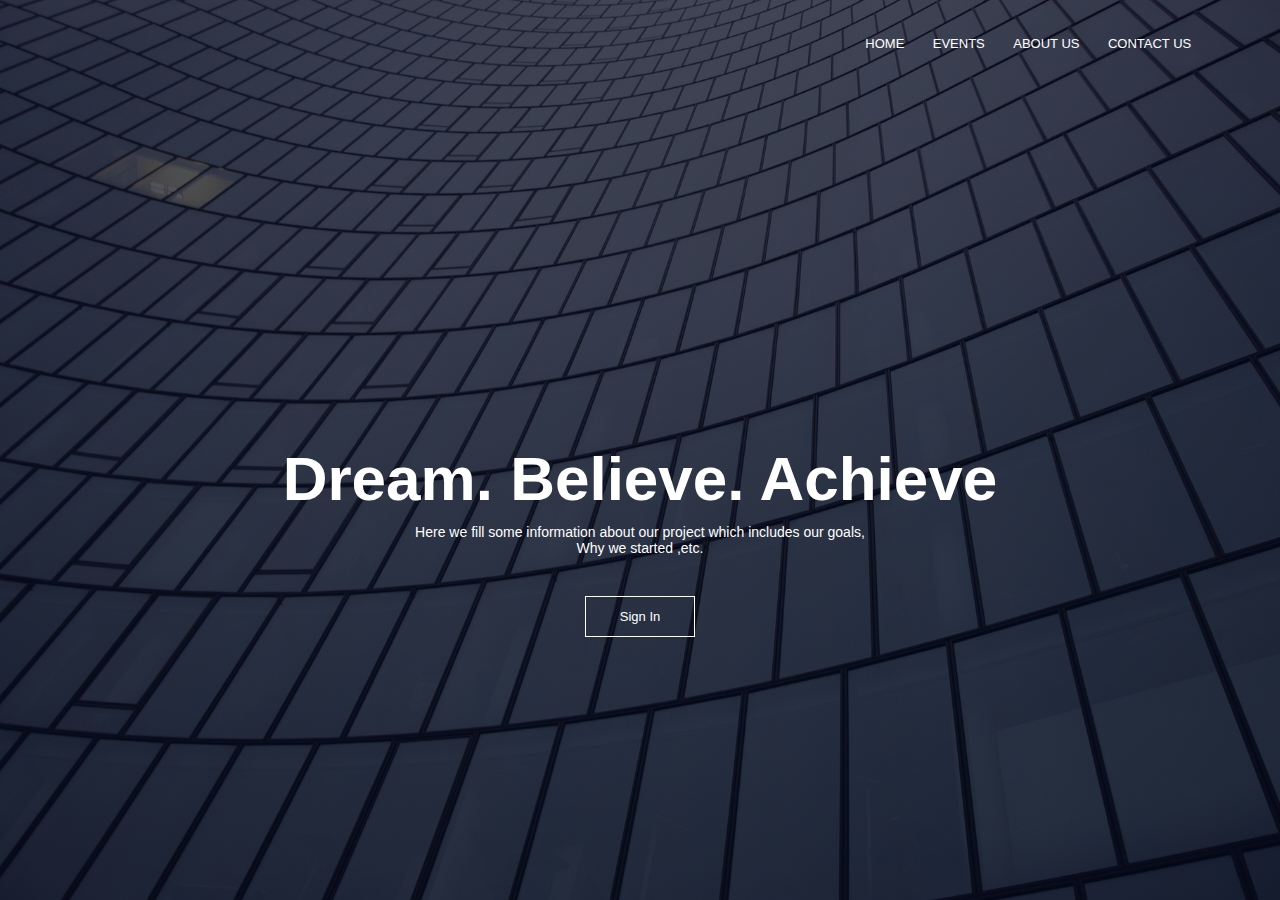
<file: index.html>
<!DOCTYPE html>
<html>
  <head>
    <meta name="viewport" content="width=device-width, initial-scale=1.0" />
    <title>TaskEarn</title>
    <link rel="stylesheet" href="style.css" />
    <link rel="stylesheet" type="text/css" href="css/all.css" />
  </head>
  <body>
    <section class="header">
      <nav>
        <div class="nav-links">
          <ul>
            <li><a href="#">HOME</a></li>
            <li>
              <a href="">EVENTS</a>
              <div class="sub-menu-1">
                <ul>
                  <li><a href="search.html"> Search Missions </a></li>
                  <li><a href="">Request Help </a></li>
                  <li><a href=""> My Perks </a></li>
                  <li><a href=""> Highlights </a></li>
                </ul>
              </div>
            </li>

            <li><a href="about.html">ABOUT US</a></li>
            <li><a href="#">CONTACT US</a></li>
          </ul>
        </div>
      </nav>
      <div class="text-box">
        <h1>Dream. Believe. Achieve</h1>
        <p>
          Here we fill some information about our project which includes our
          goals,<br />
          Why we started ,etc.
        </p>
        <a href="signin.html" class="hero-btn">Sign In</a>
      </div>
    </section>

    <!-- ----------Footer---------
    <section class="footer">
      <h3>About Us</h3>
      <p>
        Here we will tell each and everything about us and our project.Here we
        will tell each and everything about us and our project. <br />Here we
        will tell each and everything about us and our project.
      </p>
      <br />
      <div class="icons">
        <i class="fab fa-facebook"></i>&nbsp;
        <i class="fab fa-twitter"></i>&nbsp;
        <i class="fab fa-instagram"></i>&nbsp;
        <i class="fab fa-linkedin"></i>&nbsp;
      </div>
    </section> -->
  </body>
</html>
</file>
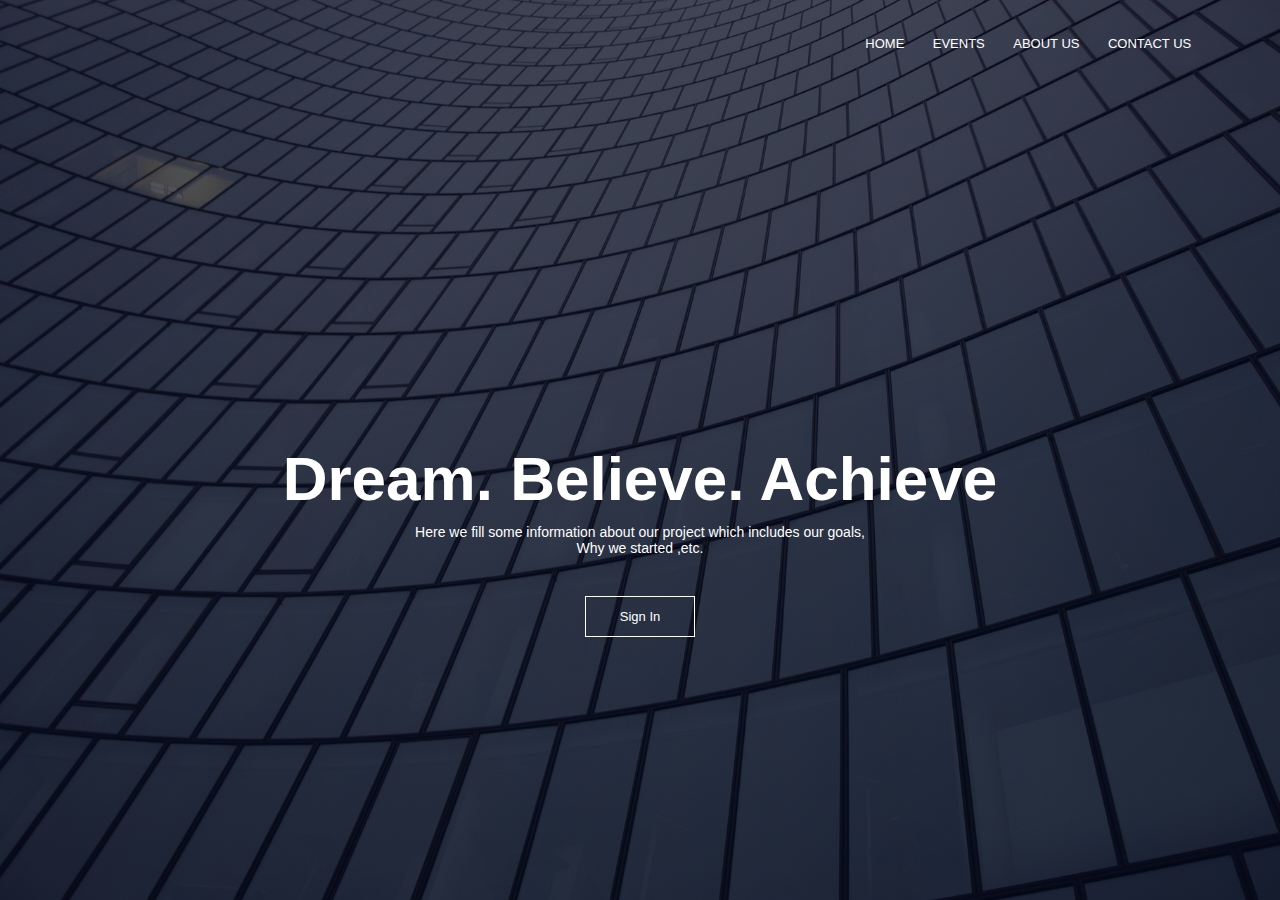
<file: Index.html>
<!DOCTYPE html>
<html>
  <head>
    <meta name="viewport" content="width=device-width, initial-scale=1.0" />
    <title>TaskEarn</title>
    <link rel="stylesheet" href="style.css" />
    <link rel="stylesheet" type="text/css" href="css/all.css" />
  </head>
  <body>
    <section class="header">
      <nav>
        <div class="nav-links">
          <ul>
            <li><a href="#">HOME</a></li>
            <li>
              <a href="">EVENTS</a>
              <div class="sub-menu-1">
                <ul>
                  <li><a href="/SearchM.html"> Search Missions </a></li>
                  <li><a href="">Request Help </a></li>
                  <li><a href=""> My Perks </a></li>
                  <li><a href=""> Highlights </a></li>
                </ul>
              </div>
            </li>

            <li><a href="/About.html">ABOUT US</a></li>
            <li><a href="">CONTACT US</a></li>
          </ul>
        </div>
      </nav>
      <div class="text-box">
        <h1>Dream. Believe. Achieve</h1>
        <p>
          Here we fill some information about our project which includes our
          goals,<br />
          Why we started ,etc.
        </p>
        <a href="/Sign In.html" class="hero-btn">Sign In</a>
      </div>
    </section>

    <!-- ----------Footer---------
    <section class="footer">
      <h3>About Us</h3>
      <p>
        Here we will tell each and everything about us and our project.Here we
        will tell each and everything about us and our project. <br />Here we
        will tell each and everything about us and our project.
      </p>
      <br />
      <div class="icons">
        <i class="fab fa-facebook"></i>&nbsp;
        <i class="fab fa-twitter"></i>&nbsp;
        <i class="fab fa-instagram"></i>&nbsp;
        <i class="fab fa-linkedin"></i>&nbsp;
      </div>
    </section> -->
  </body>
</html>
</file>
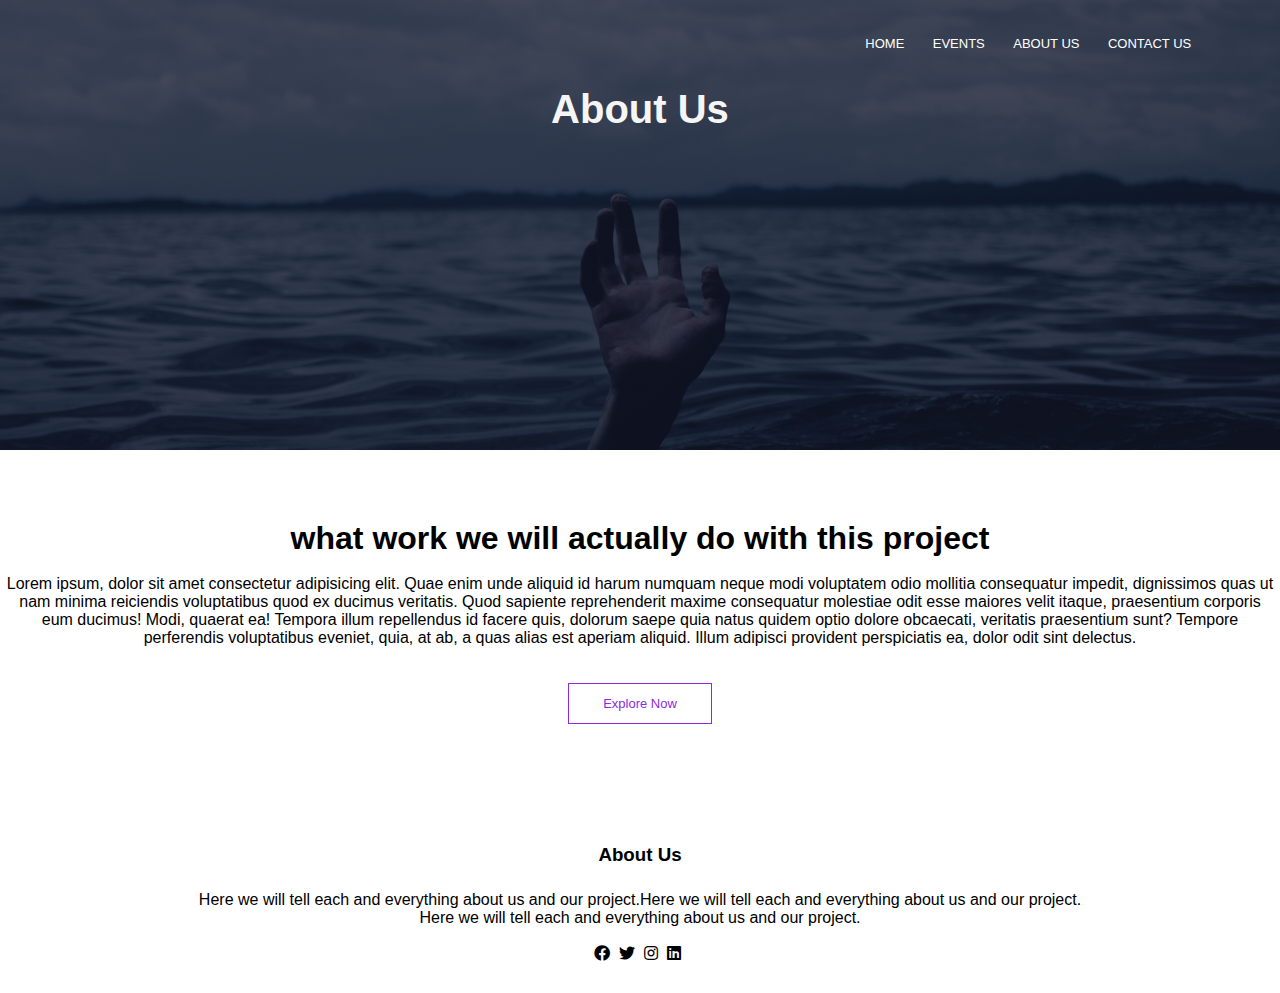
<file: About.html>
<!DOCTYPE html>
<html>
<head>
	<meta name="viewport" content="width=device-width, initial-scale=1.0">
	<title>About Us</title>
	<link rel="stylesheet" href="style.css">
	<link rel="stylesheet" type="text/css" href="css/all.css">
</head>
<body>
	<section class="sub-header">
		<nav>
			<div class="nav-links">

				<ul>
					<li><a href="index.html">HOME</a></li>
					<li><a href="">EVENTS</a>
						<div class="sub-menu-1">
							<ul>
								<li><a href="search.html"> Search Missions </a></li>
								<li><a href="">Request Help </a></li>
								<li><a href=""> My Perks </a></li>
								<li><a href=""> Highlights </a></li>
							</ul>
						</div>
					</li>
					<li><a href="about.html">ABOUT US</a></li>
					<li><a href="#">CONTACT US</a></li>
				</ul>
			</div>

		</nav>
		<h1>About Us</h1>
	</section>
	<!-------------about us content------------------->

	<section class="about-us">
		<div class="row">
			<div class="about-col">
				<h1>what work we will actually do with this project</h1><br>
				<p>Lorem ipsum, dolor sit amet consectetur adipisicing elit. Quae enim unde aliquid id harum numquam neque modi voluptatem odio mollitia consequatur impedit, dignissimos quas ut nam minima reiciendis voluptatibus quod ex ducimus veritatis. Quod sapiente reprehenderit maxime consequatur molestiae odit esse maiores velit itaque, praesentium corporis eum ducimus! Modi, quaerat ea! Tempora illum repellendus id facere quis, dolorum saepe quia natus quidem optio dolore obcaecati, veritatis praesentium sunt? Tempore perferendis voluptatibus eveniet, quia, at ab, a quas alias est aperiam aliquid. Illum adipisci provident perspiciatis ea, dolor odit sint delectus.
				</p><br><br>
				<a href="" class="hero-btn expn-btn">Explore Now</a>

			</div>


	</section>


	<!------------Footer----------->
	<section class="footer">
		<h3>About Us </h3>
		<p>Here we will tell each and everything about us and our project.Here we will tell each and everything about us
			and our project.
			<br>Here we will tell each and everything about us and our project.
		</p><br>
		<div class="icons">
			<i class="fab fa-facebook"></i>&nbsp;
			<i class="fab fa-twitter"></i>&nbsp;
			<i class="fab fa-instagram"></i>&nbsp;
			<i class="fab fa-linkedin"></i>&nbsp;
		</div>
	</section>
</body>
</html>
</file>
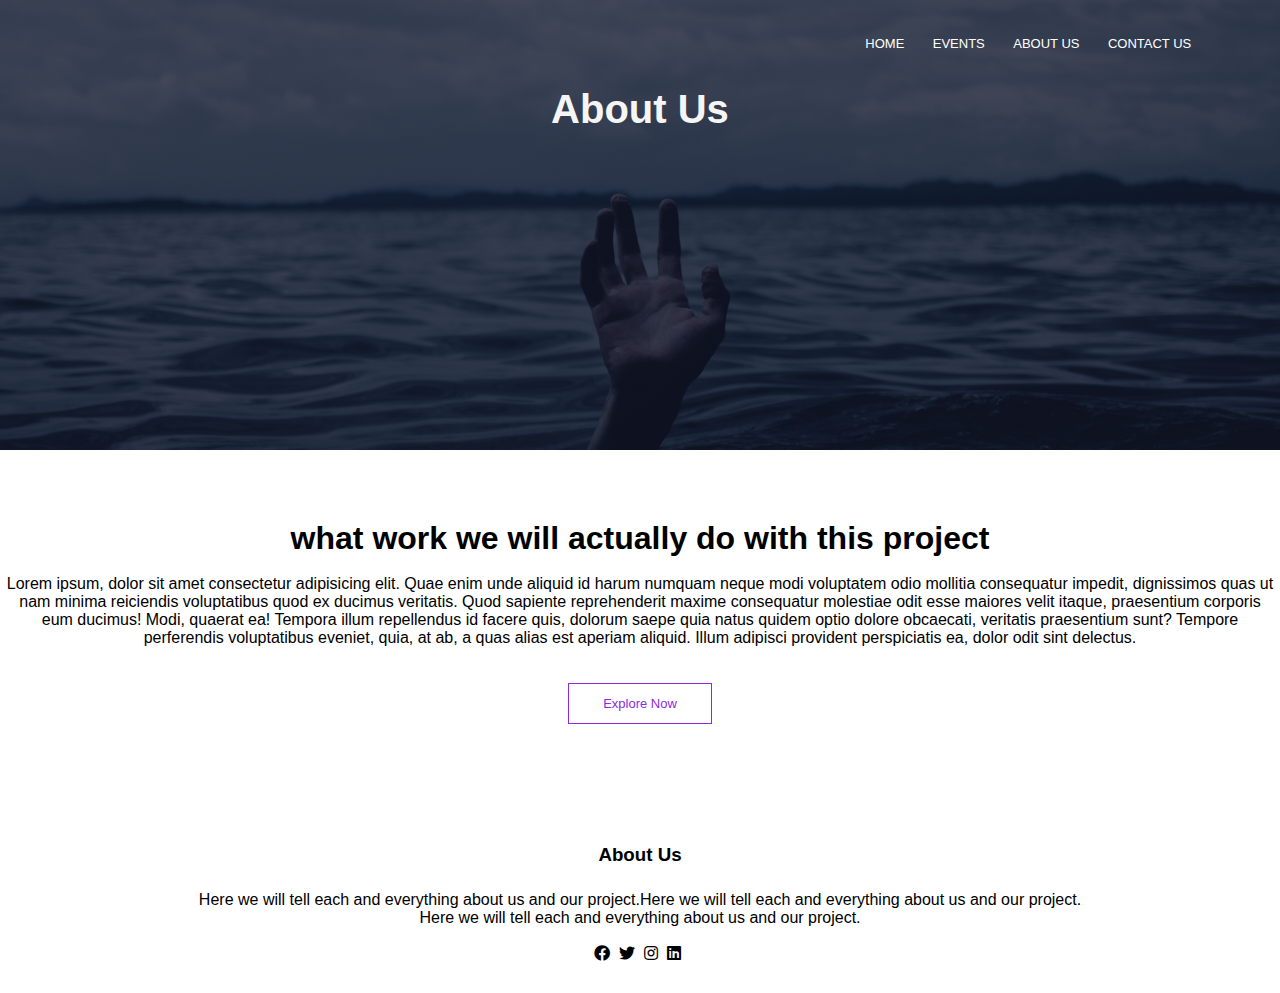
<file: about.html>
<!DOCTYPE html>
<html>
<head>
	<meta name="viewport" content="width=device-width, initial-scale=1.0">
	<title>About Us</title>
	<link rel="stylesheet" href="style.css">
	<link rel="stylesheet" type="text/css" href="css/all.css">
</head>
<body>
	<section class="sub-header">
		<nav>
			<div class="nav-links">

				<ul>
					<li><a href="index.html">HOME</a></li>
					<li><a href="">EVENTS</a>
						<div class="sub-menu-1">
							<ul>
								<li><a href="search.html"> Search Missions </a></li>
								<li><a href="">Request Help </a></li>
								<li><a href=""> My Perks </a></li>
								<li><a href=""> Highlights </a></li>
							</ul>
						</div>
					</li>
					<li><a href="about.html">ABOUT US</a></li>
					<li><a href="#">CONTACT US</a></li>
				</ul>
			</div>

		</nav>
		<h1>About Us</h1>
	</section>
	<!-------------about us content------------------->

	<section class="about-us">
		<div class="row">
			<div class="about-col">
				<h1>what work we will actually do with this project</h1><br>
				<p>Lorem ipsum, dolor sit amet consectetur adipisicing elit. Quae enim unde aliquid id harum numquam neque modi voluptatem odio mollitia consequatur impedit, dignissimos quas ut nam minima reiciendis voluptatibus quod ex ducimus veritatis. Quod sapiente reprehenderit maxime consequatur molestiae odit esse maiores velit itaque, praesentium corporis eum ducimus! Modi, quaerat ea! Tempora illum repellendus id facere quis, dolorum saepe quia natus quidem optio dolore obcaecati, veritatis praesentium sunt? Tempore perferendis voluptatibus eveniet, quia, at ab, a quas alias est aperiam aliquid. Illum adipisci provident perspiciatis ea, dolor odit sint delectus.
				</p><br><br>
				<a href="" class="hero-btn expn-btn">Explore Now</a>

			</div>


	</section>


	<!------------Footer----------->
	<section class="footer">
		<h3>About Us </h3>
		<p>Here we will tell each and everything about us and our project.Here we will tell each and everything about us
			and our project.
			<br>Here we will tell each and everything about us and our project.
		</p><br>
		<div class="icons">
			<i class="fab fa-facebook"></i>&nbsp;
			<i class="fab fa-twitter"></i>&nbsp;
			<i class="fab fa-instagram"></i>&nbsp;
			<i class="fab fa-linkedin"></i>&nbsp;
		</div>
	</section>
</body>
</html>
</file>
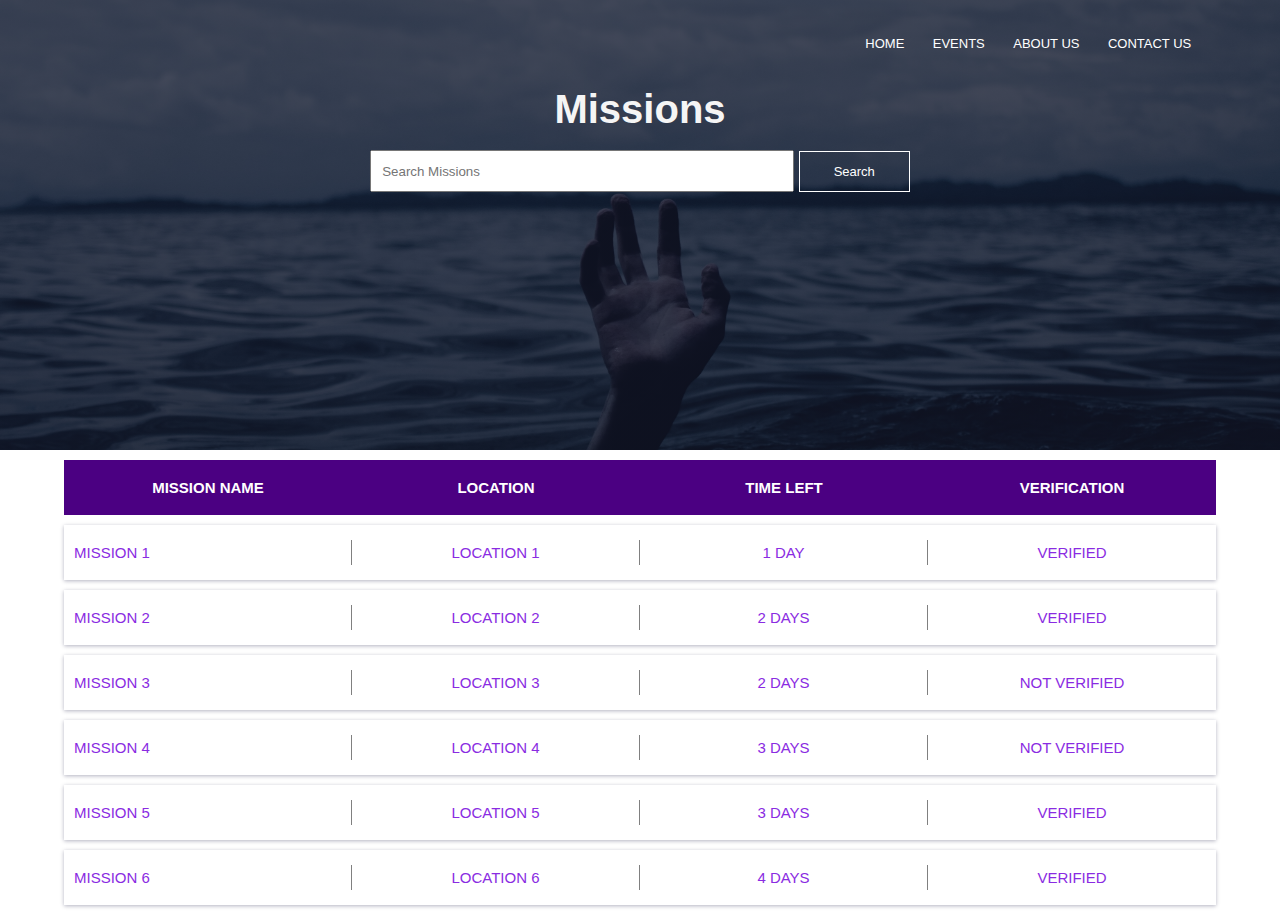
<file: search.html>
<!DOCTYPE html>
<html>
  <head>
    <meta name="viewport" content="width=device-width, initial-scale=1.0" />
    <title>Search Missions</title>
    <link rel="stylesheet" href="style.css" />
    <link rel="stylesheet" type="text/css" href="css/all.css" />
  </head>
  <body>
    <section class="sub-header">
      <nav>
        
        <div class="nav-links">
          <ul>
            <li><a href="index.html">HOME</a></li>
            <li>
              <a href="">EVENTS</a>
              <div class="sub-menu-1">
                <ul>
                  <li><a href=""> Search Missions </a></li>
                  <li><a href="">Request Help </a></li>
                  <li><a href=""> My Perks </a></li>
                  <li><a href=""> Highlights </a></li>
                </ul>
              </div>
            </li>
            <li><a href="about.html">ABOUT US</a></li>
            <li><a href="#">CONTACT US</a></li>
          </ul>
        </div>
      </nav>
      <h1>Missions</h1>
      <br />
      <div class="search">
        <form>
          <div class="form box">
            <input
              class="search-field Missions"
              name="search"
              type="text"
              placeholder="Search Missions"
            />
            <button class="hero-btn" type="">Search</button>
          </div>
        </form>
      </div>
    </section>
    <!-------------Search Missions content------------------->

    <div class="table-box">
      <div class="table-row table-head">
        <div class="table-cell">
          <p>MISSION NAME</p>
        </div>
        <div class="table-cell">
          <p>LOCATION</p>
        </div>
        <div class="table-cell">
          <p>TIME LEFT</p>
        </div>
        <div class="table-cell">
          <p>VERIFICATION</p>
        </div>
      </div>
      <div class="table-row">
        <div class="table-cell first-cell">
          <p>MISSION 1</p>
        </div>
        <div class="table-cell">
          <p>LOCATION 1</p>
        </div>
        <div class="table-cell">
          <p>1 DAY</p>
        </div>
        <div class="table-cell last-cell">
          <p>VERIFIED</p>
        </div>
      </div>
      <div class="table-row">
        <div class="table-cell first-cell">
          <p>MISSION 2</p>
        </div>
        <div class="table-cell">
          <p>LOCATION 2</p>
        </div>
        <div class="table-cell">
          <p>2 DAYS</p>
        </div>
        <div class="table-cell last-cell">
          <p>VERIFIED</p>
        </div>
      </div>
      <div class="table-row">
        <div class="table-cell first-cell">
          <p>MISSION 3</p>
        </div>
        <div class="table-cell">
          <p>LOCATION 3</p>
        </div>
        <div class="table-cell">
          <p>2 DAYS</p>
        </div>
        <div class="table-cell last-cell">
          <p>NOT VERIFIED</p>
        </div>
      </div>
      <div class="table-row">
        <div class="table-cell first-cell">
          <p>MISSION 4</p>
        </div>
        <div class="table-cell">
          <p>LOCATION 4</p>
        </div>
        <div class="table-cell">
          <p>3 DAYS</p>
        </div>
        <div class="table-cell last-cell">
          <p>NOT VERIFIED</p>
        </div>
      </div>
      <div class="table-row">
        <div class="table-cell first-cell">
          <p>MISSION 5</p>
        </div>
        <div class="table-cell">
          <p>LOCATION 5</p>
        </div>
        <div class="table-cell">
          <p>3 DAYS</p>
        </div>
        <div class="table-cell last-cell">
          <p>VERIFIED</p>
        </div>
      </div>
      <div class="table-row">
        <div class="table-cell first-cell">
          <p>MISSION 6</p>
        </div>
        <div class="table-cell">
          <p>LOCATION 6</p>
        </div>
        <div class="table-cell">
          <p>4 DAYS</p>
        </div>
        <div class="table-cell last-cell">
          <p>VERIFIED</p>
        </div>
      </div>
    </div>

    <!------------Footer----------->
  </body>
</html>
</file>
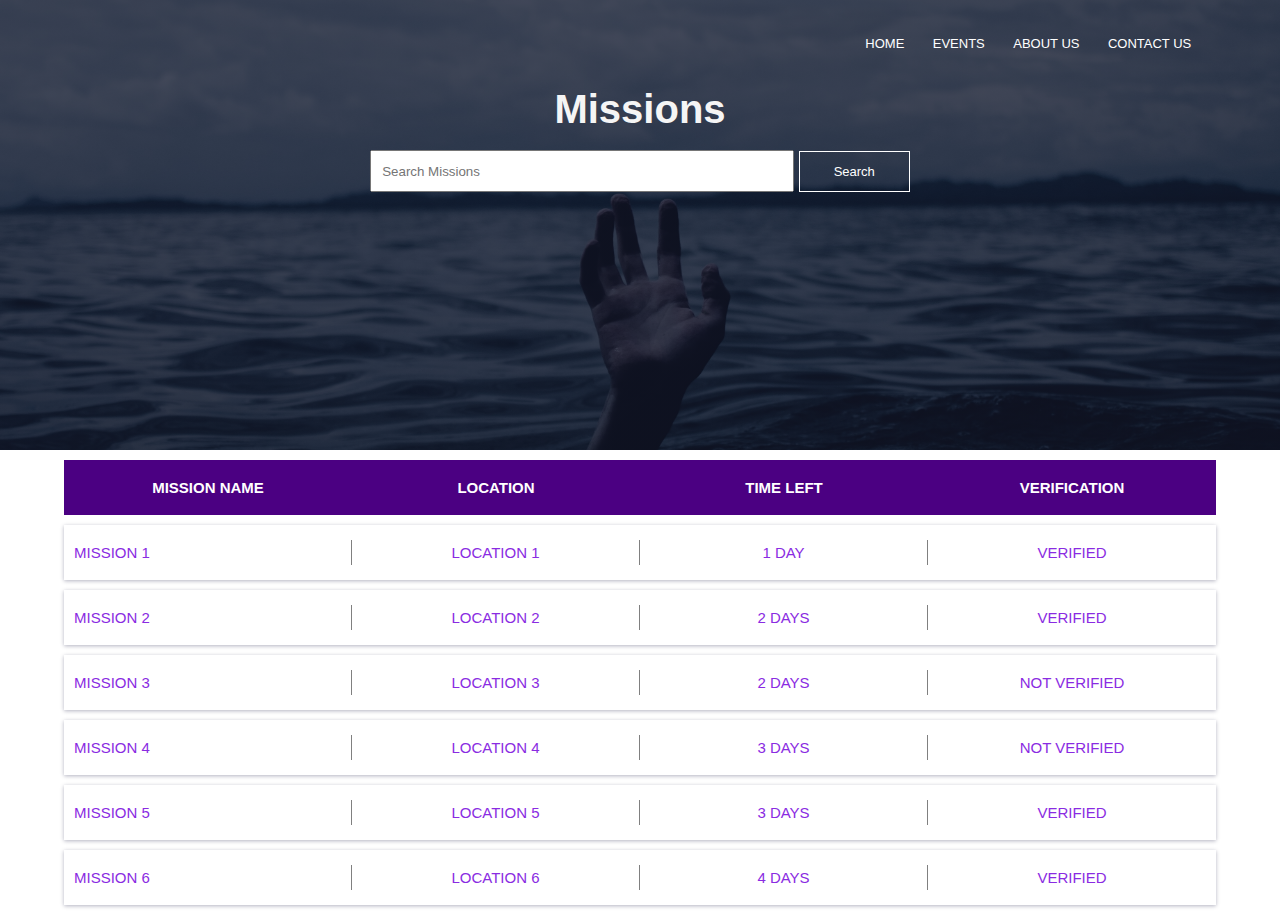
<file: SearchM.html>
<!DOCTYPE html>
<html>
  <head>
    <meta name="viewport" content="width=device-width, initial-scale=1.0" />
    <title>Search Missions</title>
    <link rel="stylesheet" href="style.css" />
    <link rel="stylesheet" type="text/css" href="css/all.css" />
  </head>
  <body>
    <section class="sub-header">
      <nav>
        
        <div class="nav-links">
          <ul>
            <li><a href="/Index.html">HOME</a></li>
            <li>
              <a href="">EVENTS</a>
              <div class="sub-menu-1">
                <ul>
                  <li><a href=""> Search Missions </a></li>
                  <li><a href="">Request Help </a></li>
                  <li><a href=""> My Perks </a></li>
                  <li><a href=""> Highlights </a></li>
                </ul>
              </div>
            </li>
            <li><a href="/About.html">ABOUT US</a></li>
            <li><a href="">CONTACT US</a></li>
          </ul>
        </div>
      </nav>
      <h1>Missions</h1>
      <br />
      <div class="search">
        <form>
          <div class="form box">
            <input
              class="search-field Missions"
              name="search"
              type="text"
              placeholder="Search Missions"
            />
            <button class="hero-btn" type="">Search</button>
          </div>
        </form>
      </div>
    </section>
    <!-------------Search Missions content------------------->

    <div class="table-box">
      <div class="table-row table-head">
        <div class="table-cell">
          <p>MISSION NAME</p>
        </div>
        <div class="table-cell">
          <p>LOCATION</p>
        </div>
        <div class="table-cell">
          <p>TIME LEFT</p>
        </div>
        <div class="table-cell">
          <p>VERIFICATION</p>
        </div>
      </div>
      <div class="table-row">
        <div class="table-cell first-cell">
          <p>MISSION 1</p>
        </div>
        <div class="table-cell">
          <p>LOCATION 1</p>
        </div>
        <div class="table-cell">
          <p>1 DAY</p>
        </div>
        <div class="table-cell last-cell">
          <p>VERIFIED</p>
        </div>
      </div>
      <div class="table-row">
        <div class="table-cell first-cell">
          <p>MISSION 2</p>
        </div>
        <div class="table-cell">
          <p>LOCATION 2</p>
        </div>
        <div class="table-cell">
          <p>2 DAYS</p>
        </div>
        <div class="table-cell last-cell">
          <p>VERIFIED</p>
        </div>
      </div>
      <div class="table-row">
        <div class="table-cell first-cell">
          <p>MISSION 3</p>
        </div>
        <div class="table-cell">
          <p>LOCATION 3</p>
        </div>
        <div class="table-cell">
          <p>2 DAYS</p>
        </div>
        <div class="table-cell last-cell">
          <p>NOT VERIFIED</p>
        </div>
      </div>
      <div class="table-row">
        <div class="table-cell first-cell">
          <p>MISSION 4</p>
        </div>
        <div class="table-cell">
          <p>LOCATION 4</p>
        </div>
        <div class="table-cell">
          <p>3 DAYS</p>
        </div>
        <div class="table-cell last-cell">
          <p>NOT VERIFIED</p>
        </div>
      </div>
      <div class="table-row">
        <div class="table-cell first-cell">
          <p>MISSION 5</p>
        </div>
        <div class="table-cell">
          <p>LOCATION 5</p>
        </div>
        <div class="table-cell">
          <p>3 DAYS</p>
        </div>
        <div class="table-cell last-cell">
          <p>VERIFIED</p>
        </div>
      </div>
      <div class="table-row">
        <div class="table-cell first-cell">
          <p>MISSION 6</p>
        </div>
        <div class="table-cell">
          <p>LOCATION 6</p>
        </div>
        <div class="table-cell">
          <p>4 DAYS</p>
        </div>
        <div class="table-cell last-cell">
          <p>VERIFIED</p>
        </div>
      </div>
    </div>

    <!------------Footer----------->
  </body>
</html>
</file>
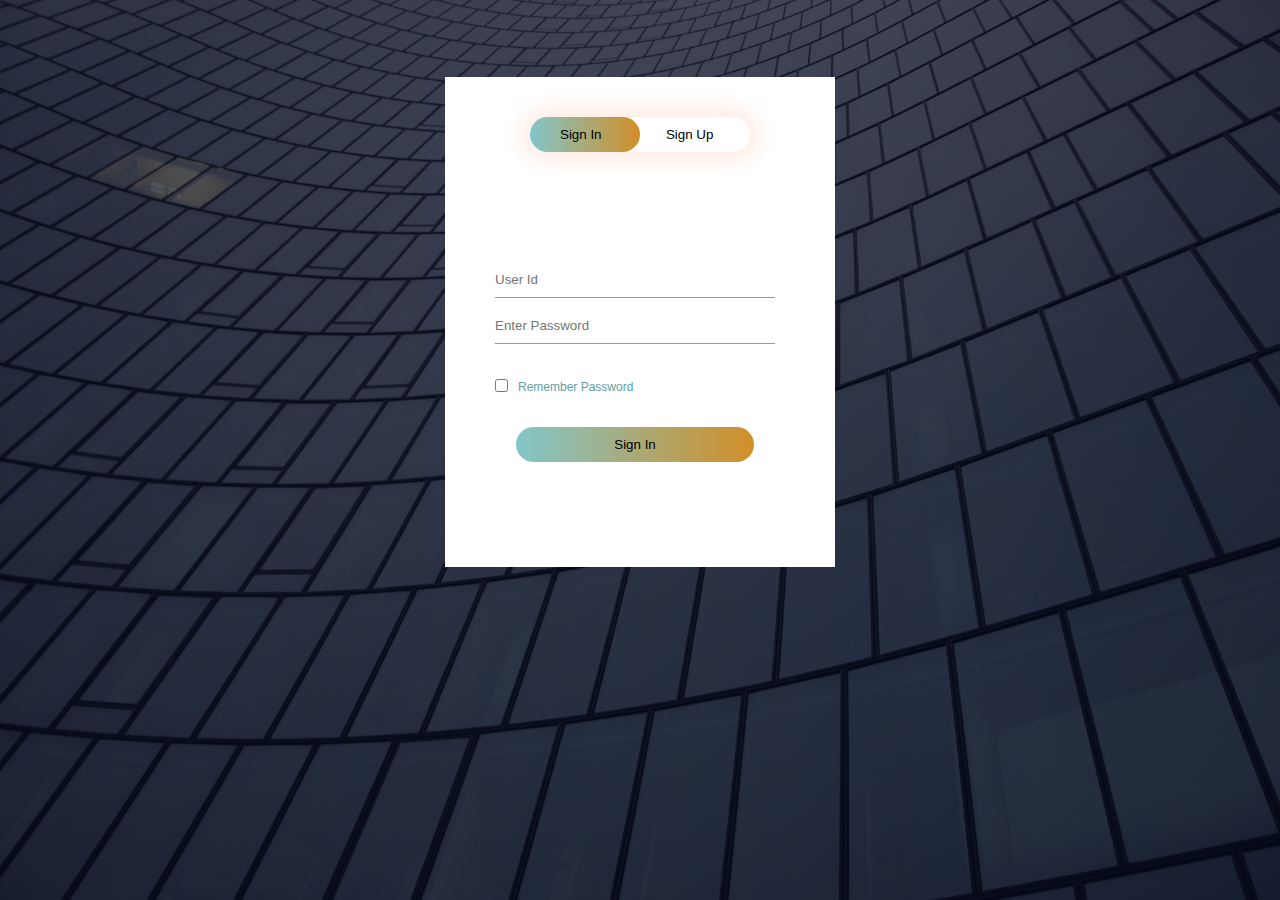
<file: Sign In.html>
<!DOCTYPE html>
<html>
  <head>
    <meta charset="utf-8" />
    <meta name="viewport" content="width=device-width, initial-scale=1" />
    <link rel="stylesheet" href="style.css" />
    <title>SIGN IN</title>
  </head>
  <body>
    <div class="sig">
      <div class="form-box">
        <div class="button-box">
          <div id="btn"></div>
          <button type="button" class="toggle-btn" onclick="signin()">
            Sign In
          </button>
          <button type="button" class="toggle-btn" onclick="signup()">
            Sign Up
          </button>
        </div>

        <form id="signin" class="input-group">
          <input
            type="text"
            class="input-field"
            placeholder="User Id"
            required
          />
          <input
            type="Password"
            class="input-field"
            placeholder="Enter Password"
            required
          />
          <input type="checkbox" class="check-box" /><span
            >Remember Password</span>
          
          <button type="submit" class="submit-btn">Sign In</button>
        </form>
        <form id="signup" class="input-group">
          <input
            type="text"
            class="input-field"
            placeholder="User Id"
            required
          />
          <input
            type="email"
            class="input-field"
            placeholder="Email Id"
            required
          />
          <input
            type="Password"
            class="input-field"
            placeholder="Enter Password"
            required
          />
          <input type="checkbox" class="check-box" /><span
            >I agree to the Terms & Conditions</span
          >
          <button type="submit" class="submit-btn">Sign Up</button>
        </form>
      </div>
    </div>

    <script>
      var x = document.getElementById("signin");
      var y = document.getElementById("signup");
      var z = document.getElementById("btn");

      function signup() {
        x.style.left = "-300px";
        y.style.left = "50px";
        z.style.left = "110px";
      }
      function signin() {
        x.style.left = "30px";
        y.style.left = "450px";
        z.style.left = "0px";
      }
    </script>
  </body>
</html>
</file>
<file: style.css>
*{
	margin: 0;
	padding: 0;
}
.header{
	min-height: 100vh;
    width: 100%;
    background-image: linear-gradient(rgba(4,9,30,0.7),rgba(4,9,30,0.7)),url(images/banner.png);
    background-position: center;
    background-size: cover;
    position: relative;
} 
nav{
	display: flex;
	padding: 2% 6%;
	justify-content: space-between;
	align-items: center;
}
nav img{
	width: 150px;
	}
	.nav-links{
		flex: 1;
		text-align: right;
	}
	.nav-links ul li{
		list-style: none;
		display: inline-block;
		padding: 8px 12px;
		position: relative;
	}
	.nav-links ul li a{

		color: white;
		text-decoration: none;
		font-size: 13px;
	}
.nav-links ul li::after{
	content:'';
	width: 0% ;
	height: 2px;
	background: white;
    display: block;
    margin: auto;
    transition: 0.5s;
}
.nav-links ul li:hover::after{

	width: 100%;
}
.text-box{
	width: 90%;
	color: white;
	position: absolute;
	top: 60%;
	left: 50%;
	transform: translate(-50%,-50%);
	text-align: center;

}
.text-box h1{
font-size: 62px;
}
.text-box p{
	margin: 10px 0px 40px;
	font-size: 14px;
	color: white;
}
.hero-btn{
	display: inline-block;
	color: white;
	text-decoration: none;
	border: 1px solid white;
	padding: 12px 34px;
	font-size: 13px;
	background: transparent;
	position: relative;
	cursor: pointer;
}
.hero-btn:hover{
	border: 1px solid border blueviolet;
	background: blueviolet;
	transition: 1s;
}


.sub-menu-1{
	display: none;
}
.nav-links ul li:hover .sub-menu-1
{
	display: block;
	position: absolute;
	background-color: darkorchid;
	margin-top: 10px;
	margin-left: -10px;
}
.nav-links ul li:hover .sub-menu-1 ul{
display: block;
margin: 10px;
}
.nav-links ul li:hover .sub-menu-1 ul li{
	width: 150px;
	padding: 10px;
	background: transparent;
	border-radius:0;
	text-align: left;
}


/*--------------footer--------------------*/

.footer{
width: 100%;
text-align: center;
padding: 30px 0;
}
.footer h3{
	margin-bottom: 25px;
	margin-top: 20px;
	font-weight:600;
}

.icons .fa{
	color:blueviolet;
	margin: 0 13px;
	cursor: pointer;
	padding: 18px;

}



/*---------------About Us page ------------------------*/

.sub-header{
	height: 50vh;
	width: 100%;
	background-image: linear-gradient(rgba(4, 9, 30, 0.7),rgba(4, 9, 30, 0.7)),url(images/background.jpg);
    background-position: center;
    background-size: cover;
    text-align: center;
    color: whitesmoke;
}
.sub-header h1{
	font-size: 40px;
}

.about-us{
	width: 100%;
	margin: auto;
	padding-top: 40px;
	padding-bottom: 40px;
}
.about-col{
	text-align: center;
	padding: 30px 2px;
}
.expn-btn{
	border: 1px solid blueviolet;
	background: transparent;
	color: blueviolet;
}
.expn-btn:hover{
	color: white;
}

/*-------------login---------------*/

*{
	margin: 0;
	padding: 0;
}
.log{
	height: 100%;
	width: 100%;
background-image: linear-gradient(rgba(0, 0, 0, 0.4),rgba(0, 0, 0, 0.4)),url(banner.png);
background-position: center;
background-size: cover;
position: absolute;
}



/*---------------------signin-----------------*/
*{  
	margin: 0;
	padding: 0;
	font-family: sans-serif;
}


.sig{
	height:100%;
	width:100%;
	background-image: linear-gradient(rgba(4,9,30,0.7),rgba(4,9,30,0.7)),url(images/banner.png);
	/* background-image:linear-gradient(rgba(0, 0, 0,0.5),rgba(0, 0, 0,0.5)),url(images/banner.png); */
	background-position: center;
	background-size: cover;
	position: absolute;
}
.form-box{
	width:380px ;
	height:480px ;
	position: relative;
	margin: 6% auto;
	background: white;
	padding: 5px;
	overflow: hidden;
}
.button-box{
	width: 220px ;
	margin: 35px auto;
	position: relative;
	border-radius: 30px;
	box-shadow: 0 0 20px 9px #ff61241f;
}
.toggle-btn{
	padding: 10px 30px;
	cursor: pointer;
	background: transparent;
	border: 0;
	outline: none;
	position: relative;
}
#btn{
	top: 0;
	left: 0;
	position: absolute;
	width: 110px;
	height: 100%;
	background: linear-gradient(to right, rgb(130, 198, 201),rgb(209, 142, 40));
	border-radius: 30px;
	transition: 0.5s;
}
.input-group{
	top: 180px;
	width: 280px ;
	position:absolute ;
    transition: 0.5s;
}
.input-field{
	width: 100%;
	padding: 10px 0;
	margin: 5px 0;
	border-left: 0;
	border-top: 0;
	border-right: 0;
	border-bottom: 1px solid #999;
	outline: none;
	background: transparent;
}
.submit-btn{
	width: 85%;
	padding: 10px 30px ;
	cursor: pointer;
	display: block;
	margin: auto;
	background:linear-gradient(to right,rgb(130, 198, 201),rgb(209, 142, 40));
	border: 0;
    outline: none;
    border-radius: 30px;
}

.check-box{
	margin: 30px 10px 35px 0;
}
span{
	color: cadetblue;
	font-size: 12px;
	bottom: 68px;
	position: absolute;
}
#signin{
	left: 50px;
}
#signup{
	left: 450px;
}



/*-------------Search Missions---------------*/
.search-field{
	height: 18px;
	padding: 10px;
}

.Missions{
	width: 400px;
}
/*-------------Search Missions-table---------------*/
.table-box{
	margin:auto;
}
.table-row{
	display: table;
	width: 90%;
	 	margin: 10px auto;
		 font-family: sans-serif;
		 background: transparent;
		 padding: 15px 0;
		 color: blueviolet;
		 font-size: 15px;
		 box-shadow: 0 1px 4px 0 rgba(0,0,50,0.3);
}
.table-cell{
	display: table-cell;
	width: 20%;
	text-align: center;
	padding: 4px 0;
	border-right: 1px solid grey;
	vertical-align: middle;
}
.table-head{
	background: indigo;
	box-shadow: none;
	color: white;
	font-weight: 600;

}
.table-head .table-cell{
	border-right: none;
}
.last-cell{
	border-right: none;
}
.first-cell{
	text-align: left;
	padding-left: 10px;
}
</file>
